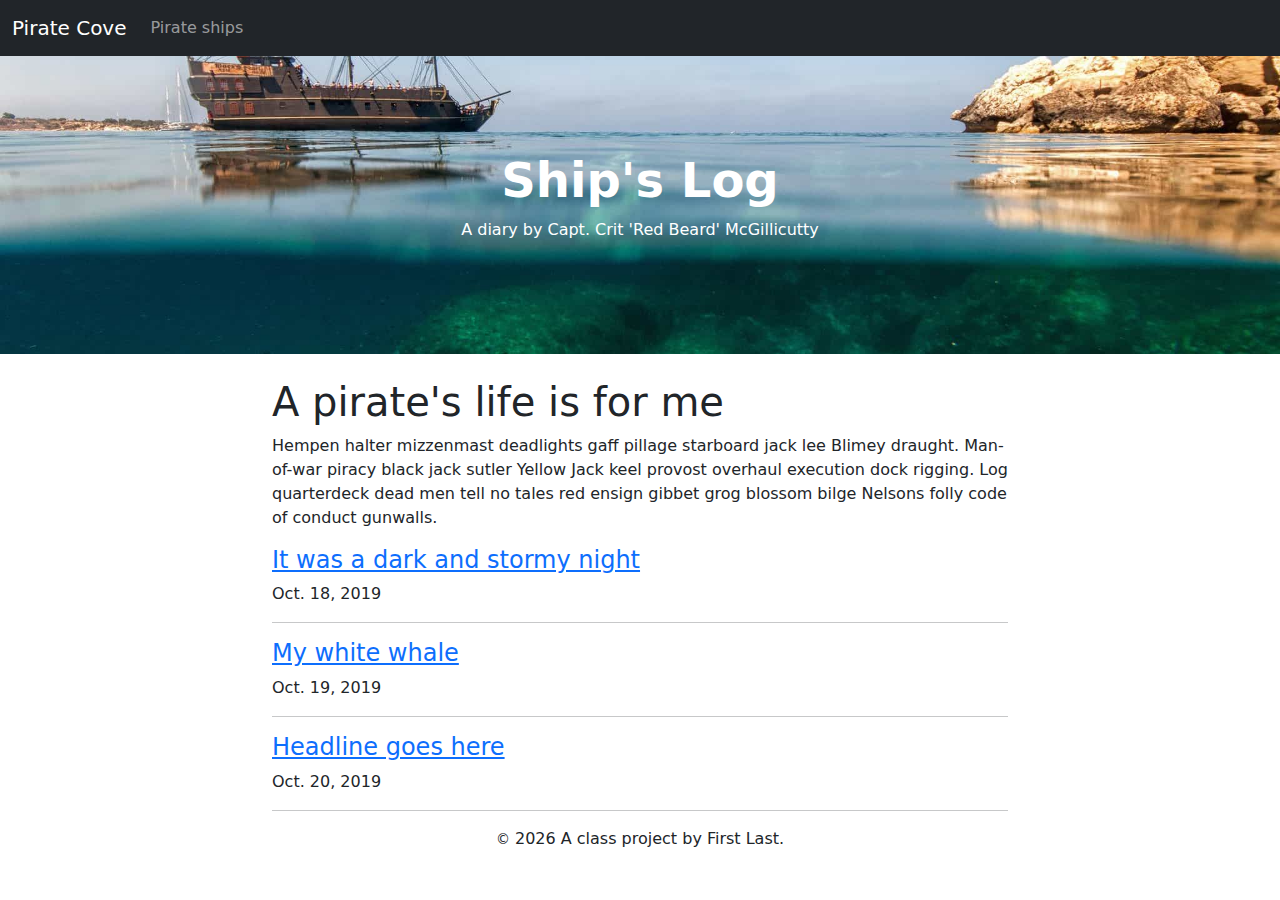
<file: docs/index.html>
<!DOCTYPE html>
<html lang="en">
  <!-- A Intro to Coding for Journalists class project -->
  <head>
    <title>Pirate Cove | Capt. McGillicutty's Ship's Log</title>
    <meta name="description" content="Default description" />
    <meta charset="utf-8" />
    <meta http-equiv="X-UA-Compatible" content="IE=edge" />
    <meta
      name="viewport"
      content="width=device-width, initial-scale=1, maximum-scale=1"
    />
    <link rel="stylesheet" href="css/main.css" />
  </head>
  <body>
    <nav class="navbar navbar-expand-lg bg-dark" data-bs-theme="dark">
      <div class="container-fluid">
        <a class="navbar-brand" href="index.html">Pirate Cove</a>
        <button
          class="navbar-toggler"
          type="button"
          data-bs-toggle="collapse"
          data-bs-target="#navbarNavDropdown"
          aria-controls="navbarNavDropdown"
          aria-expanded="false"
          aria-label="Toggle navigation"
        >
          <span class="navbar-toggler-icon"></span>
        </button>
        <div class="collapse navbar-collapse" id="navbarNavDropdown">
          <ul class="navbar-nav">
            <li class="nav-item">
              <a class="nav-link" href="pirate-ships.html">Pirate ships</a>
            </li>
          </ul>
        </div>
      </div>
    </nav>

    <div id="jumbo" class="p-5 mb-4 bg-light">
      <div class="container-fluid py-5 text-center">
        <h1 class="display-5 fw-bold">Ship's Log</h1>
        <p>A diary by Capt. Crit 'Red Beard' McGillicutty</p>
      </div>
    </div>

    <div class="container">
      <div class="row">
        <div class="col-sm-12 col-md-8 offset-md-2">
          <h1>A pirate's life is for me</h1>
          <p>
            Hempen halter mizzenmast deadlights gaff pillage starboard jack lee
            Blimey draught. Man-of-war piracy black jack sutler Yellow Jack keel
            provost overhaul execution dock rigging. Log quarterdeck dead men
            tell no tales red ensign gibbet grog blossom bilge Nelsons folly
            code of conduct gunwalls.
          </p>

          <h3>
            <a href="blog/2019-10-18.html">It was a dark and stormy night</a>
          </h3>
          <p>Oct. 18, 2019</p>
          <hr />

          <h3><a href="blog/2019-10-19.html">My white whale</a></h3>
          <p>Oct. 19, 2019</p>
          <hr />

          <h3><a href="blog/2019-10-20.html">Headline goes here</a></h3>
          <p>Oct. 20, 2019</p>
          <hr />
        </div>
      </div>
    </div>

    <footer>
      <p id="legal" class="center-block text-center">
        <small>&copy;</small> <span class="copyright-year"></span>
        A class project by First Last.
      </p>
    </footer>

    <script src="js/jquery.js"></script>
    <script src="js/bootstrap.bundle.min.js"></script>
    <script src="js/scripts.js"></script>
  </body>
</html>
</file>
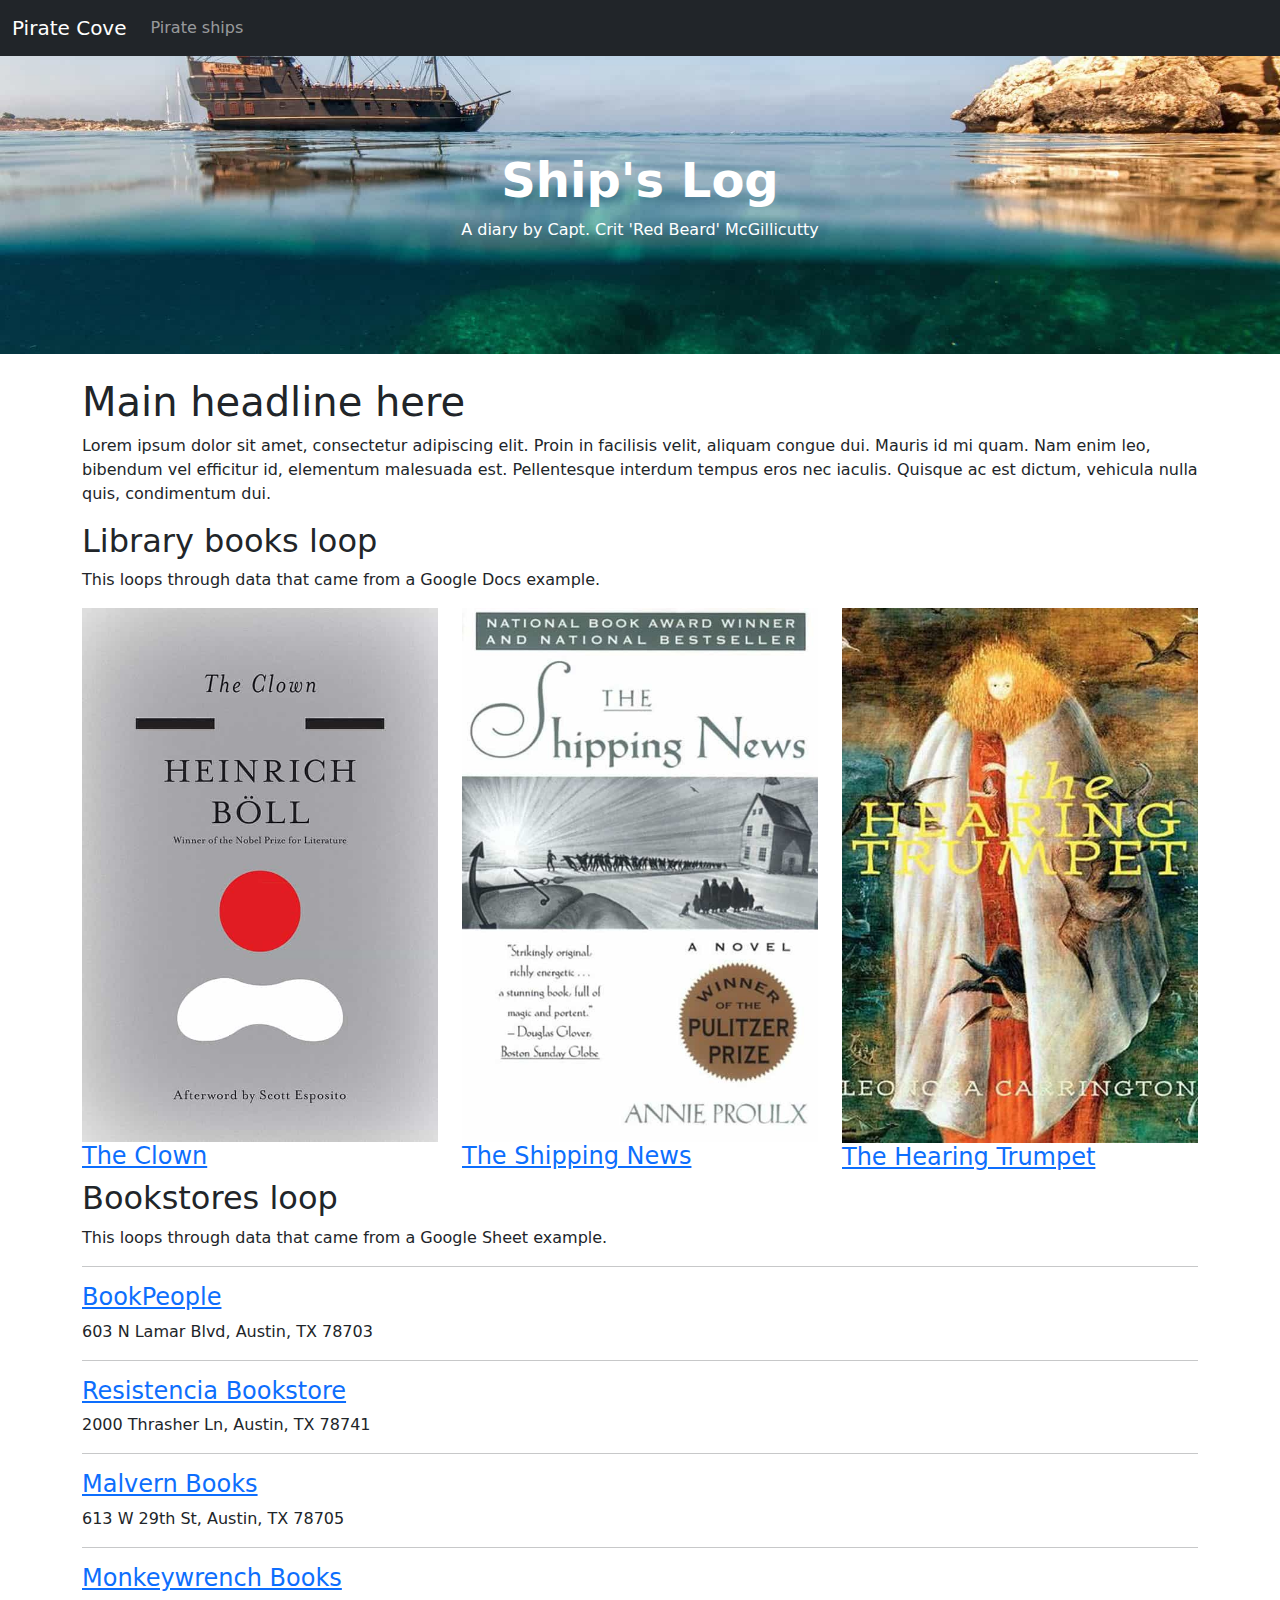
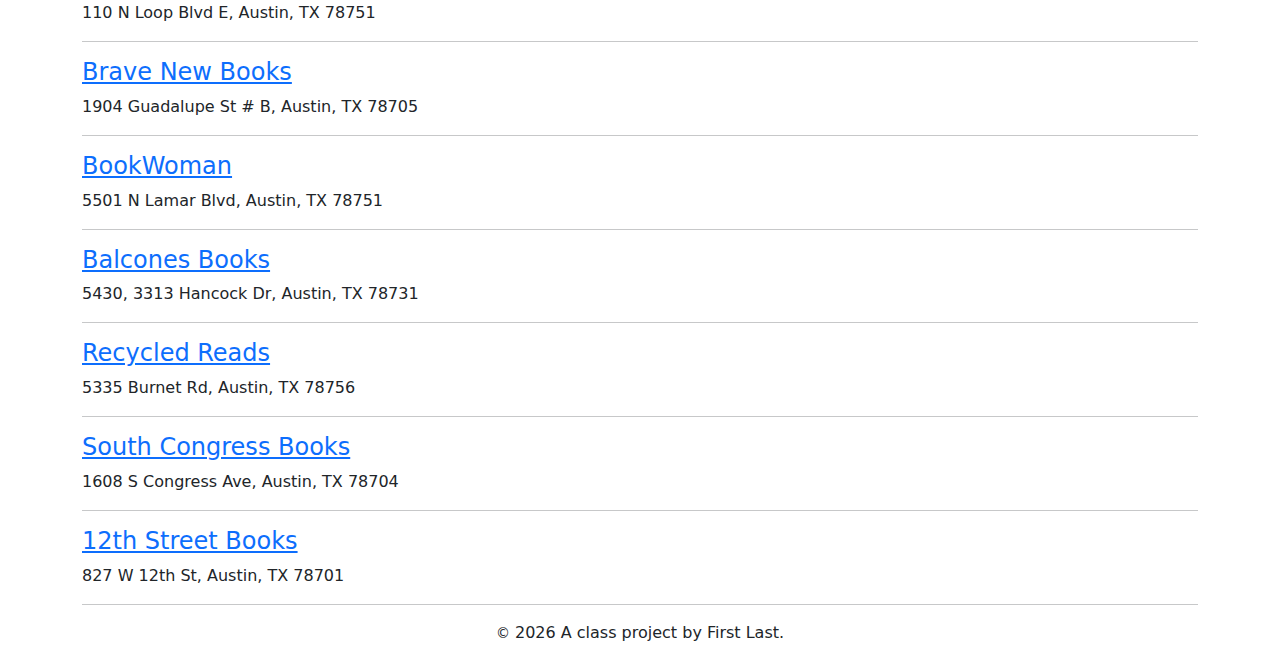
<file: docs/index-example.html>
<!DOCTYPE html>
<html lang="en">
  <!-- A Intro to Coding for Journalists class project -->
  <head>
    <title>Pirate Cove | Index page title</title>
    <meta
      name="description"
      content="The index search description for this page goes here."
    />
    <meta charset="utf-8" />
    <meta http-equiv="X-UA-Compatible" content="IE=edge" />
    <meta
      name="viewport"
      content="width=device-width, initial-scale=1, maximum-scale=1"
    />
    <link rel="stylesheet" href="css/main.css" />
  </head>
  <body>
    <nav class="navbar navbar-expand-lg bg-dark" data-bs-theme="dark">
      <div class="container-fluid">
        <a class="navbar-brand" href="index.html">Pirate Cove</a>
        <button
          class="navbar-toggler"
          type="button"
          data-bs-toggle="collapse"
          data-bs-target="#navbarNavDropdown"
          aria-controls="navbarNavDropdown"
          aria-expanded="false"
          aria-label="Toggle navigation"
        >
          <span class="navbar-toggler-icon"></span>
        </button>
        <div class="collapse navbar-collapse" id="navbarNavDropdown">
          <ul class="navbar-nav">
            <li class="nav-item">
              <a class="nav-link" href="pirate-ships.html">Pirate ships</a>
            </li>
          </ul>
        </div>
      </div>
    </nav>

    <div id="jumbo" class="p-5 mb-4 bg-light">
      <div class="container-fluid py-5 text-center">
        <h1 class="display-5 fw-bold">Ship's Log</h1>
        <p>A diary by Capt. Crit 'Red Beard' McGillicutty</p>
      </div>
    </div>

    <div class="container">
      <h1>Main headline here</h1>
      <p>
        Lorem ipsum dolor sit amet, consectetur adipiscing elit. Proin in
        facilisis velit, aliquam congue dui. Mauris id mi quam. Nam enim leo,
        bibendum vel efficitur id, elementum malesuada est. Pellentesque
        interdum tempus eros nec iaculis. Quisque ac est dictum, vehicula nulla
        quis, condimentum dui.
      </p>
      <h2>Library books loop</h2>
      <p>This loops through data that came from a Google Docs example.</p>
      <div class="row">
        <div class="col">
          <img src="img/the-clown.jpg" alt="" class="img-fluid" />
          <h3><a href="books/the-clown.html">The Clown</a></h3>
        </div>

        <div class="col">
          <img src="img/the-shipping-news.jpg" alt="" class="img-fluid" />
          <h3><a href="books/the-shipping-news.html">The Shipping News</a></h3>
        </div>

        <div class="col">
          <img src="img/the-hearing-trumpet.jpg" alt="" class="img-fluid" />
          <h3>
            <a href="books/the-hearing-trumpet.html">The Hearing Trumpet</a>
          </h3>
        </div>
      </div>
      <h2>Bookstores loop</h2>
      <p>This loops through data that came from a Google Sheet example.</p>
      <hr />

      <h3>
        <a href="https://www.bookpeople.com/" target="_blank">BookPeople</a>
      </h3>
      <p>603 N Lamar Blvd, Austin, TX 78703</p>
      <hr />

      <h3>
        <a href="https://www.resistenciabooks.com/" target="_blank"
          >Resistencia Bookstore</a
        >
      </h3>
      <p>2000 Thrasher Ln, Austin, TX 78741</p>
      <hr />

      <h3>
        <a href="http://malvernbooks.com/" target="_blank">Malvern Books</a>
      </h3>
      <p>613 W 29th St, Austin, TX 78705</p>
      <hr />

      <h3>
        <a href="https://www.monkeywrenchbooks.org/" target="_blank"
          >Monkeywrench Books</a
        >
      </h3>
      <p>110 N Loop Blvd E, Austin, TX 78751</p>
      <hr />

      <h3>
        <a href="https://www.facebook.com/bravenewbookstore/" target="_blank"
          >Brave New Books</a
        >
      </h3>
      <p>1904 Guadalupe St # B, Austin, TX 78705</p>
      <hr />

      <h3>
        <a href="https://www.ebookwoman.com/" target="_blank">BookWoman</a>
      </h3>
      <p>5501 N Lamar Blvd, Austin, TX 78751</p>
      <hr />

      <h3>
        <a href="https://balconesbooks.com/" target="_blank">Balcones Books</a>
      </h3>
      <p>5430, 3313 Hancock Dr, Austin, TX 78731</p>
      <hr />

      <h3>
        <a href="http://library.austintexas.gov/recycled-reads" target="_blank"
          >Recycled Reads</a
        >
      </h3>
      <p>5335 Burnet Rd, Austin, TX 78756</p>
      <hr />

      <h3>
        <a href="https://southcongressbooks.com/" target="_blank"
          >South Congress Books</a
        >
      </h3>
      <p>1608 S Congress Ave, Austin, TX 78704</p>
      <hr />

      <h3>
        <a href="https://www.12thstreetbooks.com/" target="_blank"
          >12th Street Books</a
        >
      </h3>
      <p>827 W 12th St, Austin, TX 78701</p>
      <hr />
    </div>

    <footer>
      <p id="legal" class="center-block text-center">
        <small>&copy;</small> <span class="copyright-year"></span>
        A class project by First Last.
      </p>
    </footer>

    <script src="js/jquery.js"></script>
    <script src="js/bootstrap.bundle.min.js"></script>
    <script src="js/scripts.js"></script>
  </body>
</html>
</file>
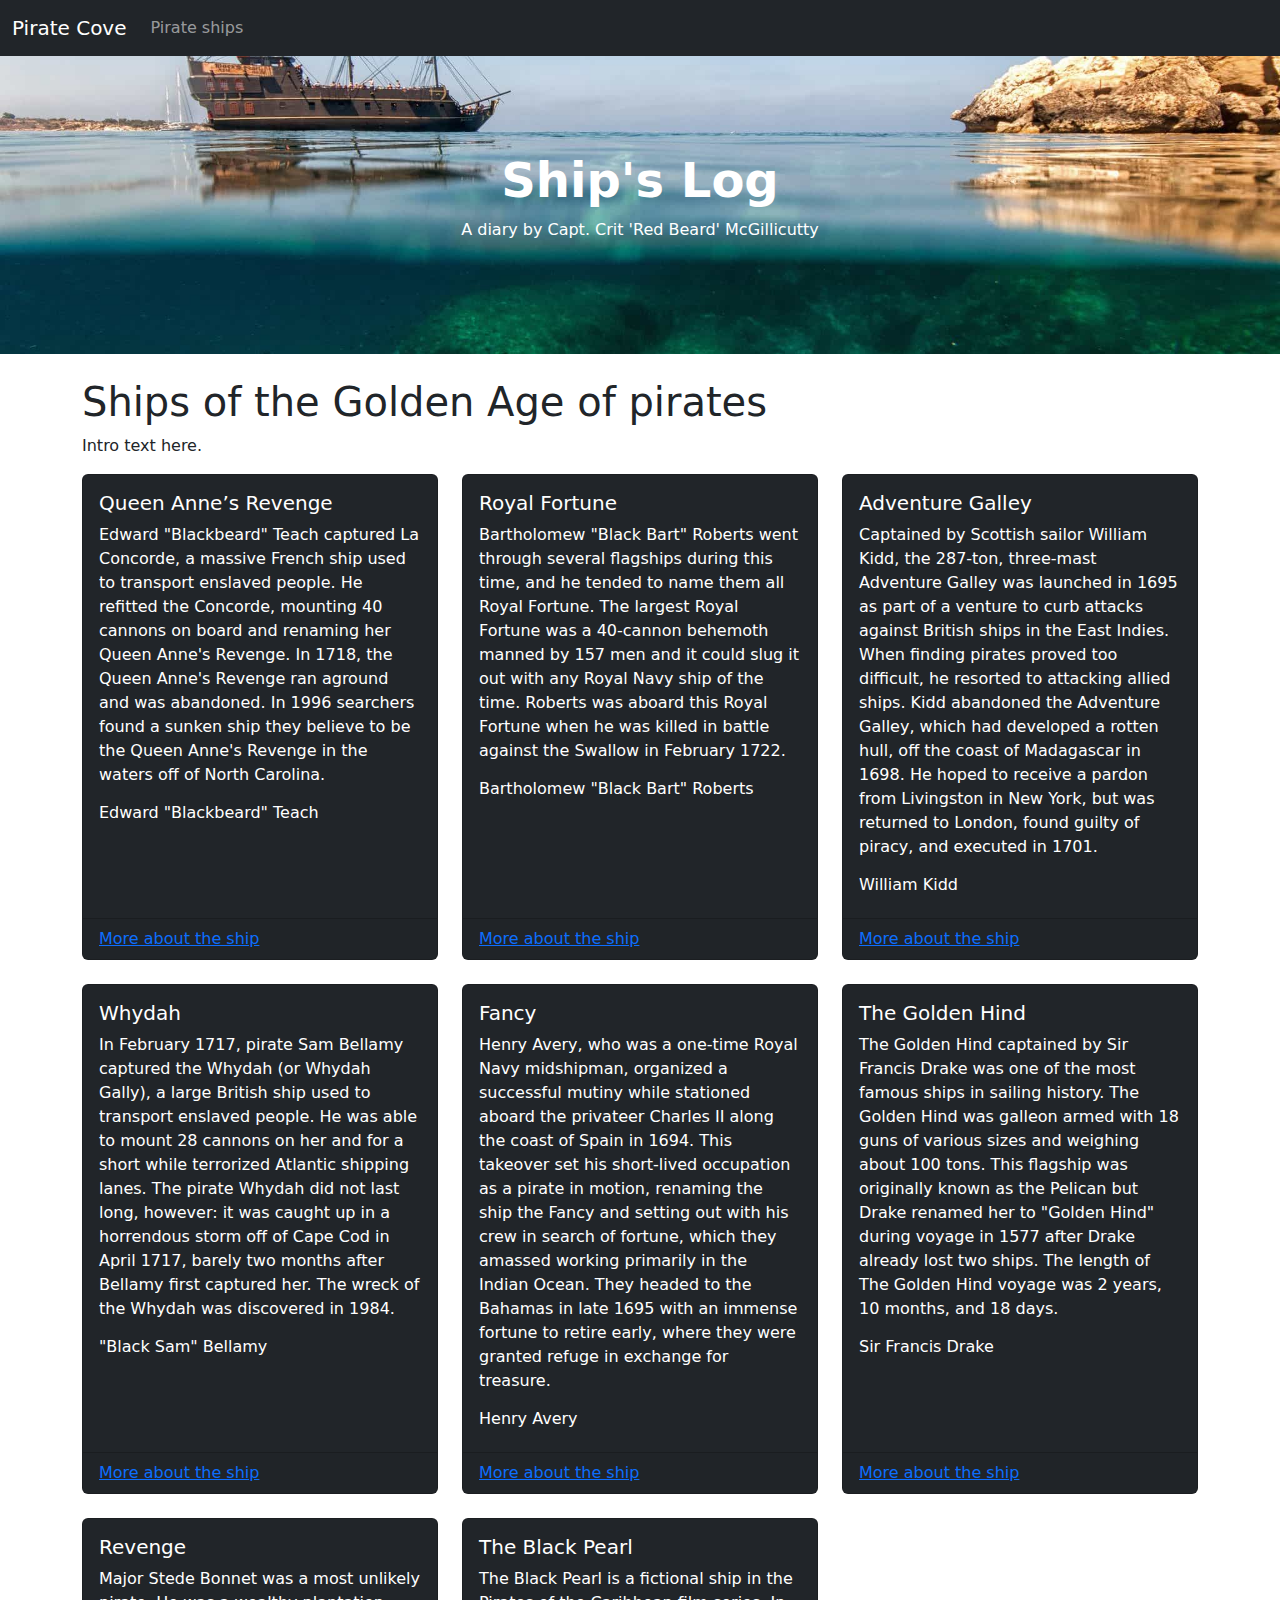
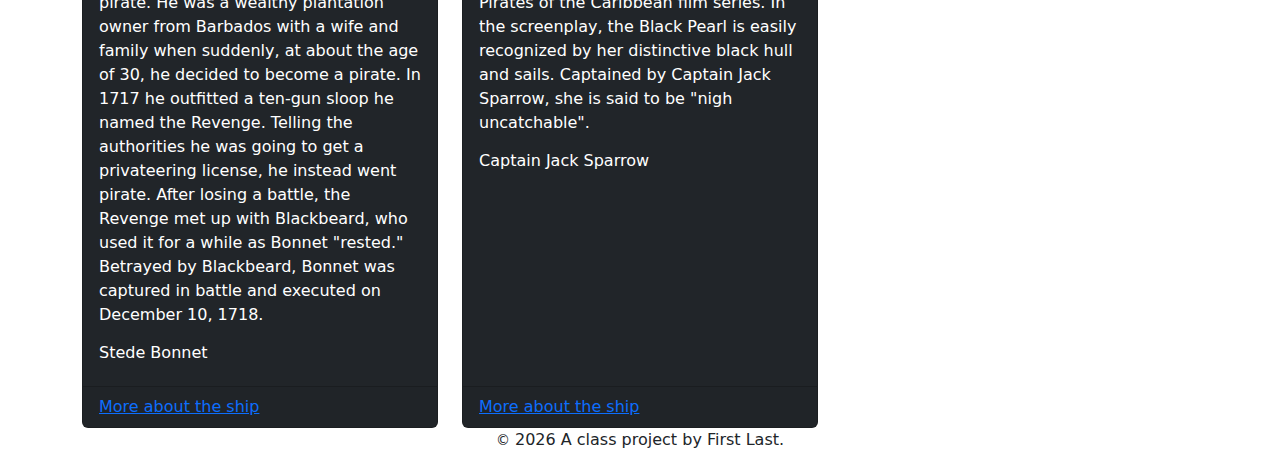
<file: docs/pirate-ships.html>
<!DOCTYPE html>
<html lang="en">
  <!-- A Intro to Coding for Journalists class project -->
  <head>
    <title>Pirate Cove | Pirate ships</title>
    <meta
      name="description"
      content="A list of pirate ships of lore from fact and fiction."
    />
    <meta charset="utf-8" />
    <meta http-equiv="X-UA-Compatible" content="IE=edge" />
    <meta
      name="viewport"
      content="width=device-width, initial-scale=1, maximum-scale=1"
    />
    <link rel="stylesheet" href="css/main.css" />
  </head>
  <body>
    <nav class="navbar navbar-expand-lg bg-dark" data-bs-theme="dark">
      <div class="container-fluid">
        <a class="navbar-brand" href="index.html">Pirate Cove</a>
        <button
          class="navbar-toggler"
          type="button"
          data-bs-toggle="collapse"
          data-bs-target="#navbarNavDropdown"
          aria-controls="navbarNavDropdown"
          aria-expanded="false"
          aria-label="Toggle navigation"
        >
          <span class="navbar-toggler-icon"></span>
        </button>
        <div class="collapse navbar-collapse" id="navbarNavDropdown">
          <ul class="navbar-nav">
            <li class="nav-item">
              <a class="nav-link" href="pirate-ships.html">Pirate ships</a>
            </li>
          </ul>
        </div>
      </div>
    </nav>

    <div id="jumbo" class="p-5 mb-4 bg-light">
      <div class="container-fluid py-5 text-center">
        <h1 class="display-5 fw-bold">Ship's Log</h1>
        <p>A diary by Capt. Crit 'Red Beard' McGillicutty</p>
      </div>
    </div>

    <article class="container">
      <h1>Ships of the Golden Age of pirates</h1>
      <p>Intro text here.</p>

      <div class="row row-cols-1 row-cols-md-2 g-4 row-cols-lg-3">
        <div class="col">
          <div class="card text-bg-dark h-100">
            <div class="card-body">
              <h5 class="card-title">Queen Anne’s Revenge</h5>
              <p class="card-text">
                Edward &quot;Blackbeard&quot; Teach captured La Concorde, a
                massive French ship used to transport enslaved people. He
                refitted the Concorde, mounting 40 cannons on board and renaming
                her Queen Anne&#39;s Revenge. In 1718, the Queen Anne&#39;s
                Revenge ran aground and was abandoned. In 1996 searchers found a
                sunken ship they believe to be the Queen Anne&#39;s Revenge in
                the waters off of North Carolina.
              </p>
              <h6>Edward &quot;Blackbeard&quot; Teach</h6>
            </div>
            <div class="card-footer">
              <a
                href="https://www.thoughtco.com/famous-pirate-ships-2136286"
                class="card-link"
                >More about the ship</a
              >
            </div>
          </div>
        </div>

        <div class="col">
          <div class="card text-bg-dark h-100">
            <div class="card-body">
              <h5 class="card-title">Royal Fortune</h5>
              <p class="card-text">
                Bartholomew &quot;Black Bart&quot; Roberts went through several
                flagships during this time, and he tended to name them all Royal
                Fortune. The largest Royal Fortune was a 40-cannon behemoth
                manned by 157 men and it could slug it out with any Royal Navy
                ship of the time. Roberts was aboard this ​Royal Fortune when he
                was killed in battle against the Swallow in February 1722.
              </p>
              <h6>Bartholomew &quot;Black Bart&quot; Roberts</h6>
            </div>
            <div class="card-footer">
              <a
                href="https://www.thoughtco.com/famous-pirate-ships-2136286"
                class="card-link"
                >More about the ship</a
              >
            </div>
          </div>
        </div>

        <div class="col">
          <div class="card text-bg-dark h-100">
            <div class="card-body">
              <h5 class="card-title">Adventure Galley</h5>
              <p class="card-text">
                Captained by Scottish sailor William Kidd, the 287-ton,
                three-mast Adventure Galley was launched in 1695 as part of a
                venture to curb attacks against British ships in the East
                Indies. When finding pirates proved too difficult, he resorted
                to attacking allied ships. Kidd abandoned the Adventure Galley,
                which had developed a rotten hull, off the coast of Madagascar
                in 1698. He hoped to receive a pardon from Livingston in New
                York, but was returned to London, found guilty of piracy, and
                executed in 1701.
              </p>
              <h6>William Kidd</h6>
            </div>
            <div class="card-footer">
              <a
                href="https://www.mentalfloss.com/article/21557/6-famous-pirate-ships"
                class="card-link"
                >More about the ship</a
              >
            </div>
          </div>
        </div>

        <div class="col">
          <div class="card text-bg-dark h-100">
            <div class="card-body">
              <h5 class="card-title">Whydah</h5>
              <p class="card-text">
                In February 1717, pirate Sam Bellamy captured the Whydah (or
                Whydah Gally), a large British ship used to transport enslaved
                people. He was able to mount 28 cannons on her and for a short
                while terrorized Atlantic shipping lanes. The pirate Whydah did
                not last long, however: it was caught up in a horrendous storm
                off of Cape Cod in April 1717, barely two months after Bellamy
                first captured her. The wreck of the Whydah was discovered in
                1984.
              </p>
              <h6>&quot;Black Sam&quot; Bellamy</h6>
            </div>
            <div class="card-footer">
              <a
                href="https://www.thoughtco.com/famous-pirate-ships-2136286"
                class="card-link"
                >More about the ship</a
              >
            </div>
          </div>
        </div>

        <div class="col">
          <div class="card text-bg-dark h-100">
            <div class="card-body">
              <h5 class="card-title">Fancy</h5>
              <p class="card-text">
                Henry Avery, who was a one-time Royal Navy midshipman, organized
                a successful mutiny while stationed aboard the privateer Charles
                II along the coast of Spain in 1694. This takeover set his
                short-lived occupation as a pirate in motion, renaming the ship
                the Fancy and setting out with his crew in search of fortune,
                which they amassed working primarily in the Indian Ocean. They
                headed to the Bahamas in late 1695 with an immense fortune to
                retire early, where they were granted refuge in exchange for
                treasure.
              </p>
              <h6>Henry Avery</h6>
            </div>
            <div class="card-footer">
              <a
                href="https://www.pirateshowcancun.com/blog/scurvy-pirate-history/famous-pirate-ships-in-history/"
                class="card-link"
                >More about the ship</a
              >
            </div>
          </div>
        </div>

        <div class="col">
          <div class="card text-bg-dark h-100">
            <div class="card-body">
              <h5 class="card-title">The Golden Hind</h5>
              <p class="card-text">
                The Golden Hind captained by Sir Francis Drake was one of the
                most famous ships in sailing history. The Golden Hind was
                galleon armed with 18 guns of various sizes and weighing about
                100 tons. This flagship was originally known as the Pelican but
                Drake renamed her to &quot;Golden Hind&quot; during voyage in
                1577 after Drake already lost two ships. The length of The
                Golden Hind voyage was 2 years, 10 months, and 18 days.
              </p>
              <h6>Sir Francis Drake</h6>
            </div>
            <div class="card-footer">
              <a
                href="http://www.thewayofthepirates.com/pirate-features/famous-pirate-ships/"
                class="card-link"
                >More about the ship</a
              >
            </div>
          </div>
        </div>

        <div class="col">
          <div class="card text-bg-dark h-100">
            <div class="card-body">
              <h5 class="card-title">Revenge</h5>
              <p class="card-text">
                Major Stede Bonnet was a most unlikely pirate. He was a wealthy
                plantation owner from Barbados with a wife and family when
                suddenly, at about the age of 30, he decided to become a pirate.
                In 1717 he outfitted a ten-gun sloop he named the Revenge.
                Telling the authorities he was going to get a privateering
                license, he instead went pirate. After losing a battle, the
                Revenge met up with Blackbeard, who used it for a while as
                Bonnet &quot;rested.&quot; Betrayed by Blackbeard, Bonnet was
                captured in battle and executed on December 10, 1718.
              </p>
              <h6>Stede Bonnet</h6>
            </div>
            <div class="card-footer">
              <a
                href="https://www.thoughtco.com/famous-pirate-ships-2136286"
                class="card-link"
                >More about the ship</a
              >
            </div>
          </div>
        </div>

        <div class="col">
          <div class="card text-bg-dark h-100">
            <div class="card-body">
              <h5 class="card-title">The Black Pearl</h5>
              <p class="card-text">
                The Black Pearl is a fictional ship in the Pirates of the
                Caribbean film series. In the screenplay, the Black Pearl is
                easily recognized by her distinctive black hull and sails.
                Captained by Captain Jack Sparrow, she is said to be &quot;nigh
                uncatchable&quot;.
              </p>
              <h6>Captain Jack Sparrow</h6>
            </div>
            <div class="card-footer">
              <a
                href="https://en.wikipedia.org/wiki/Black_Pearl"
                class="card-link"
                >More about the ship</a
              >
            </div>
          </div>
        </div>
      </div>
    </article>

    <footer>
      <p id="legal" class="center-block text-center">
        <small>&copy;</small> <span class="copyright-year"></span>
        A class project by First Last.
      </p>
    </footer>

    <script src="js/jquery.js"></script>
    <script src="js/bootstrap.bundle.min.js"></script>
    <script src="js/scripts.js"></script>
  </body>
</html>
</file>
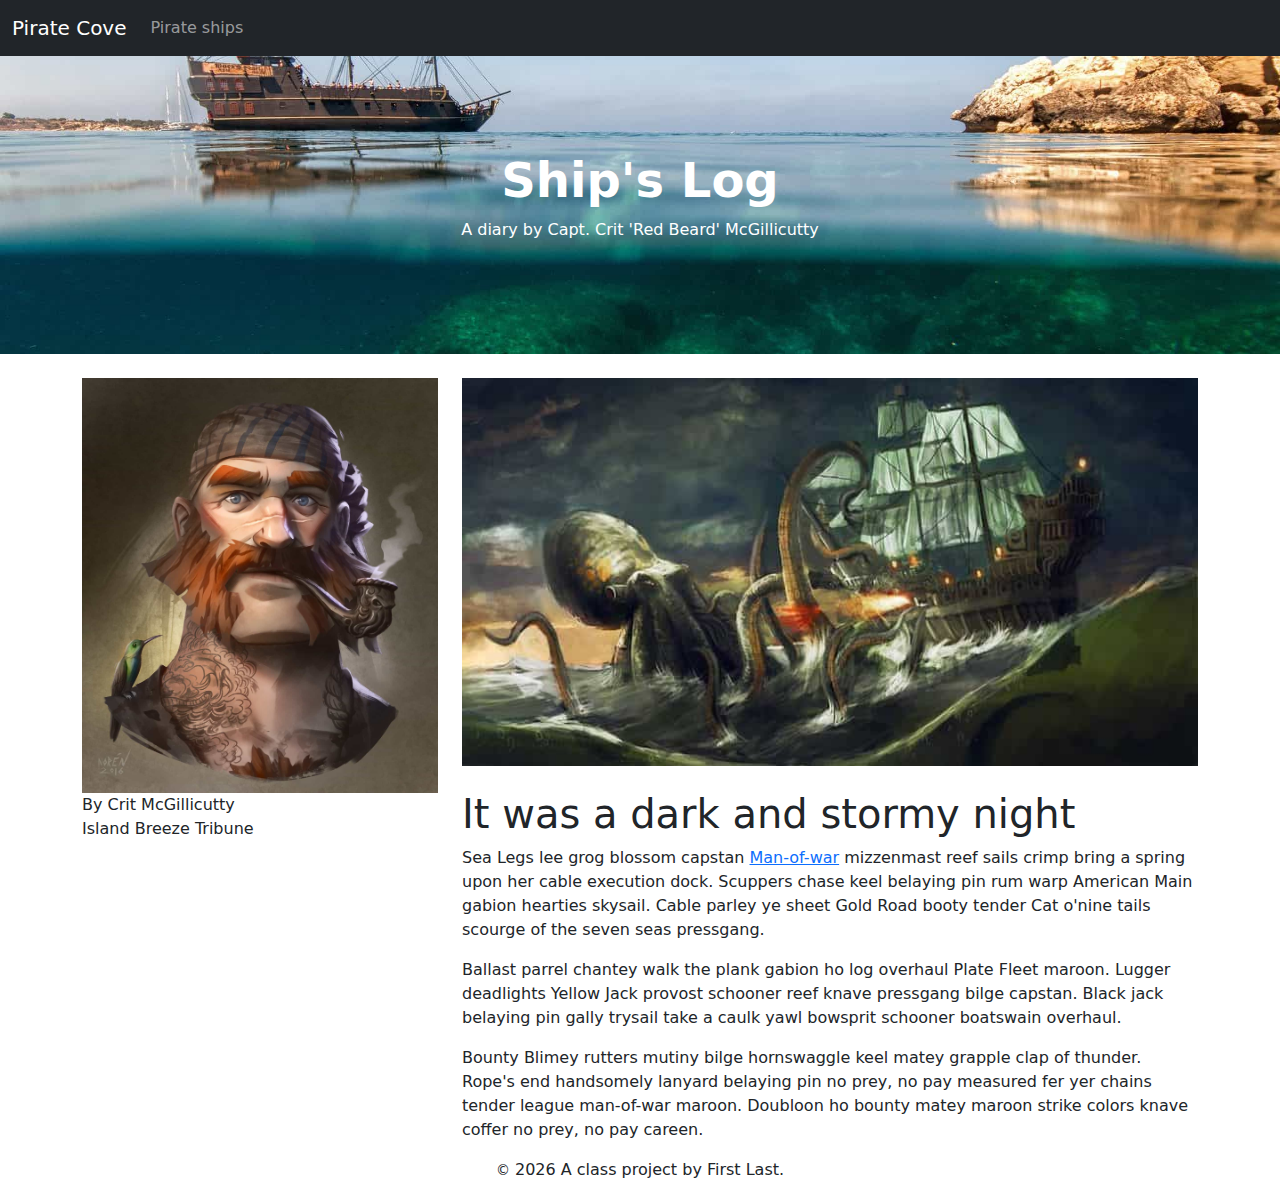
<file: docs/blog/2019-10-18.html>
<!DOCTYPE html>
<html lang="en">
  <!-- A Intro to Coding for Journalists class project -->
  <head>
    <title>Pirate Cove | It was a dark and stormy night</title>
    <meta
      name="description"
      content="It was a dark and stormy night by Capt. Crit McGillicutty"
    />
    <meta charset="utf-8" />
    <meta http-equiv="X-UA-Compatible" content="IE=edge" />
    <meta
      name="viewport"
      content="width=device-width, initial-scale=1, maximum-scale=1"
    />
    <link rel="stylesheet" href="../css/main.css" />
  </head>
  <body>
    <nav class="navbar navbar-expand-lg bg-dark" data-bs-theme="dark">
      <div class="container-fluid">
        <a class="navbar-brand" href="../index.html">Pirate Cove</a>
        <button
          class="navbar-toggler"
          type="button"
          data-bs-toggle="collapse"
          data-bs-target="#navbarNavDropdown"
          aria-controls="navbarNavDropdown"
          aria-expanded="false"
          aria-label="Toggle navigation"
        >
          <span class="navbar-toggler-icon"></span>
        </button>
        <div class="collapse navbar-collapse" id="navbarNavDropdown">
          <ul class="navbar-nav">
            <li class="nav-item">
              <a class="nav-link" href="../pirate-ships.html">Pirate ships</a>
            </li>
          </ul>
        </div>
      </div>
    </nav>

    <div id="jumbo" class="p-5 mb-4 bg-light">
      <div class="container-fluid py-5 text-center">
        <h1 class="display-5 fw-bold">Ship's Log</h1>
        <p>A diary by Capt. Crit 'Red Beard' McGillicutty</p>
      </div>
    </div>

    <article class="container">
      <div class="row">
        <div class="col-sm-4">
          <img
            src="../img/pirate.jpg"
            alt="pirate character"
            class="img-fluid"
          />
          <p class="byline">
            By Crit McGillicutty<br />
            <span>Island Breeze Tribune</span>
          </p>
          <hr class="d-sm-none" />
        </div>
        <div class="col-sm-8">
          <img src="../img/kraken01.jpg" alt="" class="img-fluid mb-4" />
          <h1>It was a dark and stormy night</h1>

          <p>
            Sea Legs lee grog blossom capstan
            <a href="https://en.wikipedia.org/wiki/Portuguese_man_o%27_war"
              >Man-of-war</a
            >
            mizzenmast reef sails crimp bring a spring upon her cable execution
            dock. Scuppers chase keel belaying pin rum warp American Main gabion
            hearties skysail. Cable parley ye sheet Gold Road booty tender Cat
            o'nine tails scourge of the seven seas pressgang.
          </p>

          <p>
            Ballast parrel chantey walk the plank gabion ho log overhaul Plate
            Fleet maroon. Lugger deadlights Yellow Jack provost schooner reef
            knave pressgang bilge capstan. Black jack belaying pin gally trysail
            take a caulk yawl bowsprit schooner boatswain overhaul.
          </p>

          <p>
            Bounty Blimey rutters mutiny bilge hornswaggle keel matey grapple
            clap of thunder. Rope's end handsomely lanyard belaying pin no prey,
            no pay measured fer yer chains tender league man-of-war maroon.
            Doubloon ho bounty matey maroon strike colors knave coffer no prey,
            no pay careen.
          </p>
        </div>
      </div>
    </article>

    <footer>
      <p id="legal" class="center-block text-center">
        <small>&copy;</small> <span class="copyright-year"></span>
        A class project by First Last.
      </p>
    </footer>

    <script src="../js/jquery.js"></script>
    <script src="../js/bootstrap.bundle.min.js"></script>
    <script src="../js/scripts.js"></script>
  </body>
</html>
</file>
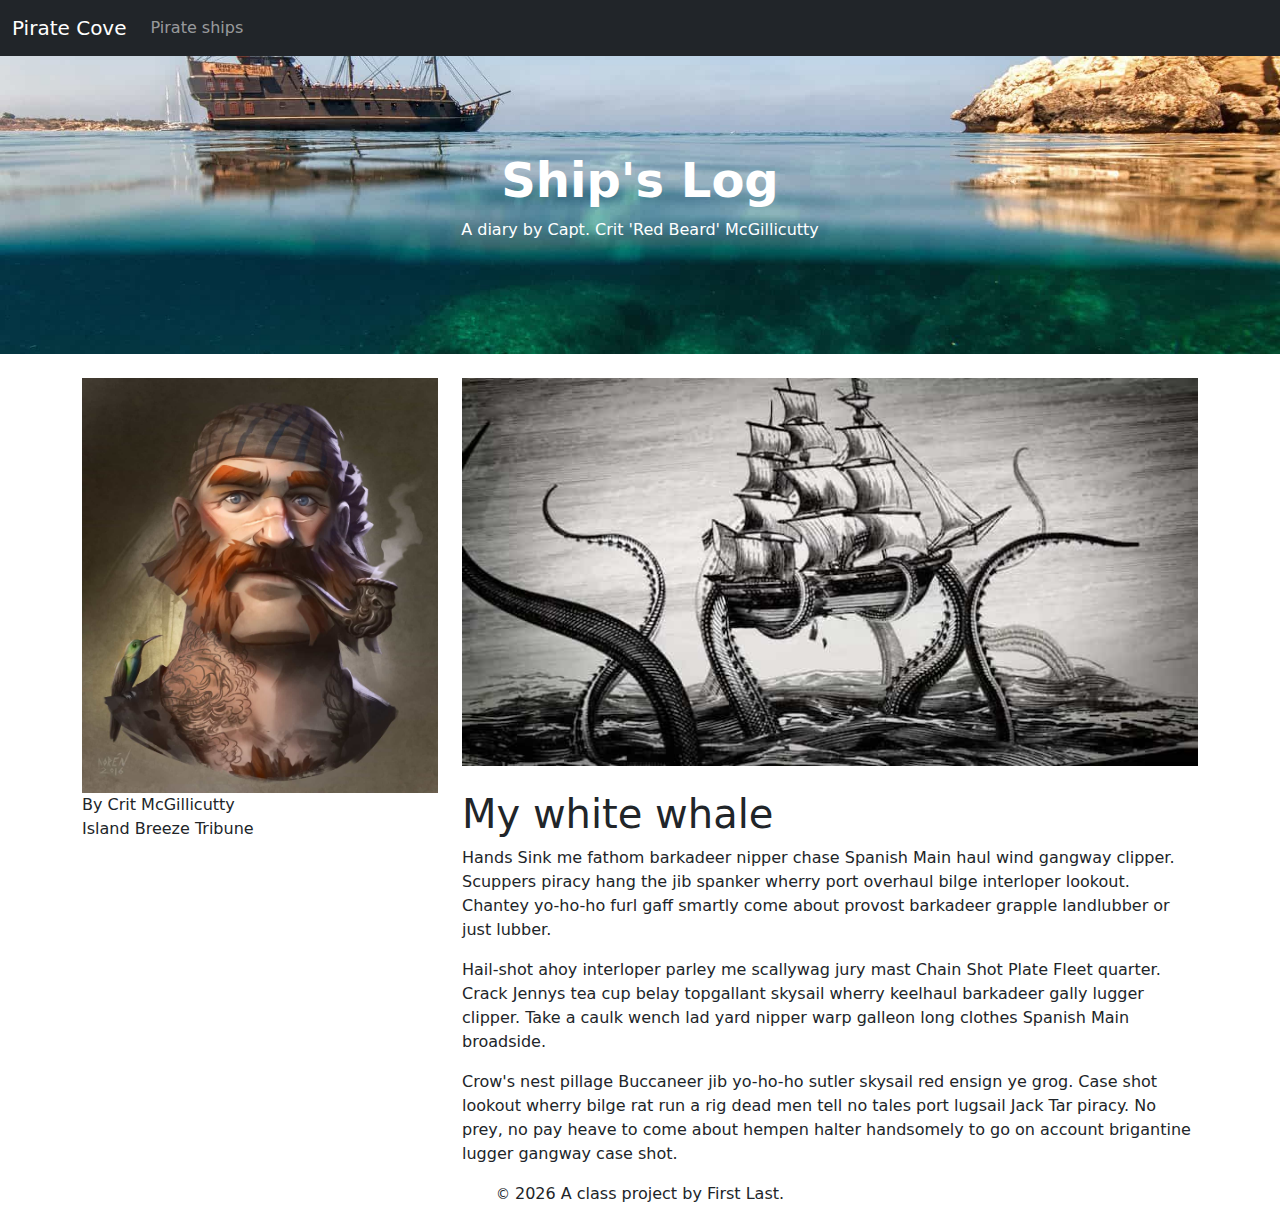
<file: docs/blog/2019-10-19.html>
<!DOCTYPE html>
<html lang="en">
  <!-- A Intro to Coding for Journalists class project -->
  <head>
    <title>Pirate Cove | My white whale</title>
    <meta
      name="description"
      content="My white whale by Capt. Crit McGillicutty"
    />
    <meta charset="utf-8" />
    <meta http-equiv="X-UA-Compatible" content="IE=edge" />
    <meta
      name="viewport"
      content="width=device-width, initial-scale=1, maximum-scale=1"
    />
    <link rel="stylesheet" href="../css/main.css" />
  </head>
  <body>
    <nav class="navbar navbar-expand-lg bg-dark" data-bs-theme="dark">
      <div class="container-fluid">
        <a class="navbar-brand" href="../index.html">Pirate Cove</a>
        <button
          class="navbar-toggler"
          type="button"
          data-bs-toggle="collapse"
          data-bs-target="#navbarNavDropdown"
          aria-controls="navbarNavDropdown"
          aria-expanded="false"
          aria-label="Toggle navigation"
        >
          <span class="navbar-toggler-icon"></span>
        </button>
        <div class="collapse navbar-collapse" id="navbarNavDropdown">
          <ul class="navbar-nav">
            <li class="nav-item">
              <a class="nav-link" href="../pirate-ships.html">Pirate ships</a>
            </li>
          </ul>
        </div>
      </div>
    </nav>

    <div id="jumbo" class="p-5 mb-4 bg-light">
      <div class="container-fluid py-5 text-center">
        <h1 class="display-5 fw-bold">Ship's Log</h1>
        <p>A diary by Capt. Crit 'Red Beard' McGillicutty</p>
      </div>
    </div>

    <article class="container">
      <div class="row">
        <div class="col-sm-4">
          <img
            src="../img/pirate.jpg"
            alt="pirate character"
            class="img-fluid"
          />
          <p class="byline">
            By Crit McGillicutty<br />
            <span>Island Breeze Tribune</span>
          </p>
          <hr class="d-sm-none" />
        </div>
        <div class="col-sm-8">
          <img src="../img/kraken02.jpg" alt="" class="img-fluid mb-4" />
          <h1>My white whale</h1>

          <p>
            Hands Sink me fathom barkadeer nipper chase Spanish Main haul wind
            gangway clipper. Scuppers piracy hang the jib spanker wherry port
            overhaul bilge interloper lookout. Chantey yo-ho-ho furl gaff
            smartly come about provost barkadeer grapple landlubber or just
            lubber.
          </p>

          <p>
            Hail-shot ahoy interloper parley me scallywag jury mast Chain Shot
            Plate Fleet quarter. Crack Jennys tea cup belay topgallant skysail
            wherry keelhaul barkadeer gally lugger clipper. Take a caulk wench
            lad yard nipper warp galleon long clothes Spanish Main broadside.
          </p>

          <p>
            Crow's nest pillage Buccaneer jib yo-ho-ho sutler skysail red ensign
            ye grog. Case shot lookout wherry bilge rat run a rig dead men tell
            no tales port lugsail Jack Tar piracy. No prey, no pay heave to come
            about hempen halter handsomely to go on account brigantine lugger
            gangway case shot.
          </p>
        </div>
      </div>
    </article>

    <footer>
      <p id="legal" class="center-block text-center">
        <small>&copy;</small> <span class="copyright-year"></span>
        A class project by First Last.
      </p>
    </footer>

    <script src="../js/jquery.js"></script>
    <script src="../js/bootstrap.bundle.min.js"></script>
    <script src="../js/scripts.js"></script>
  </body>
</html>
</file>
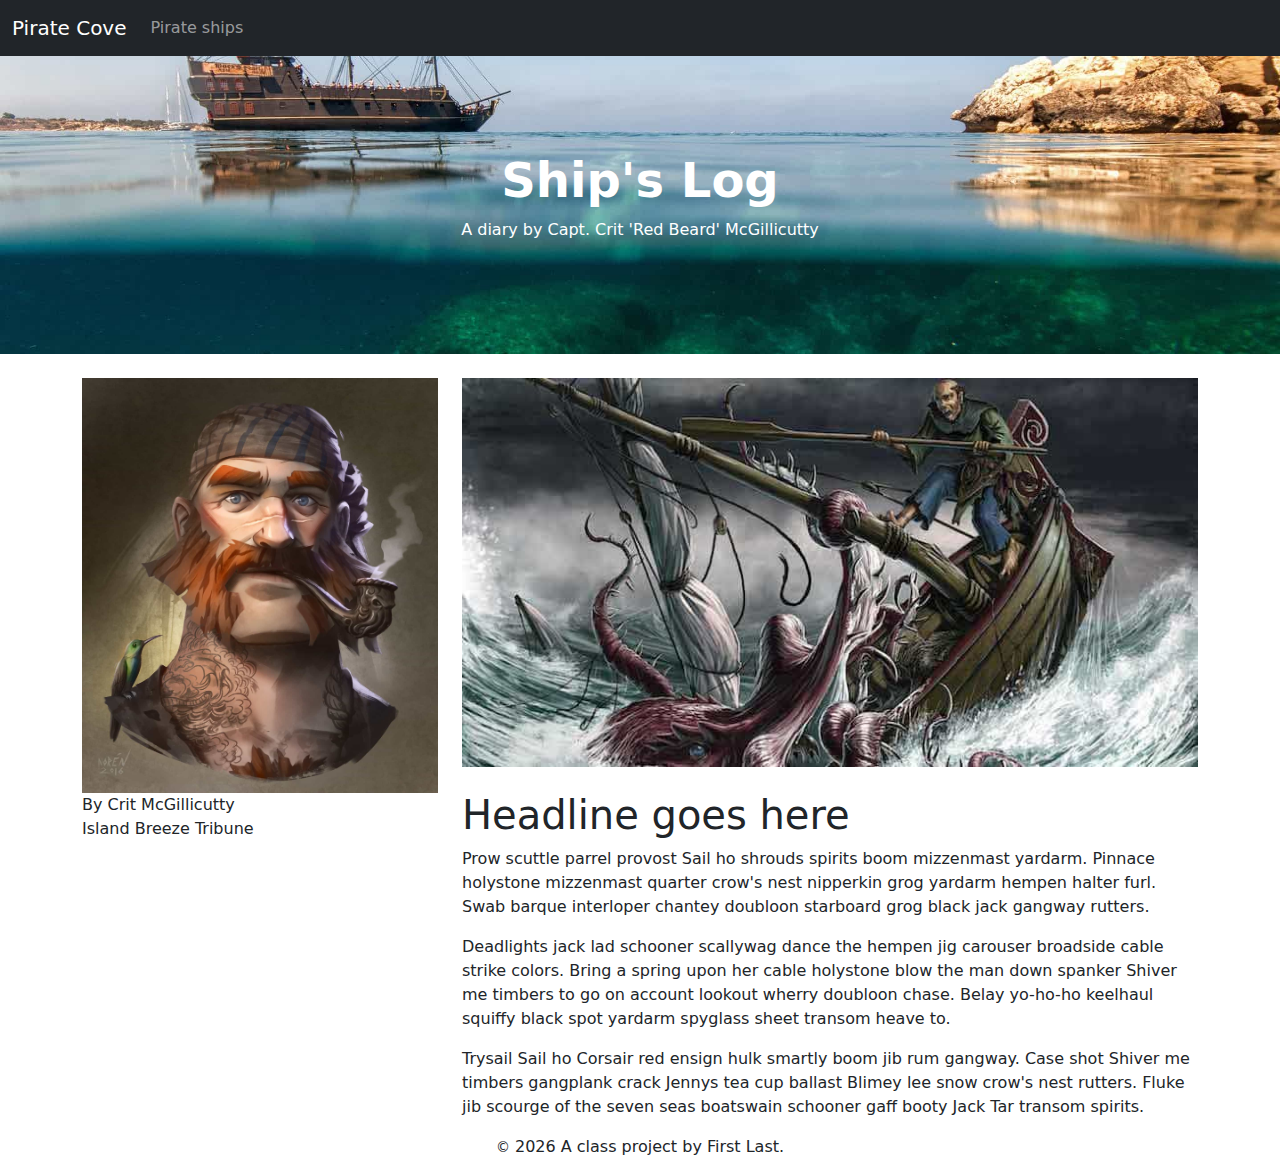
<file: docs/blog/2019-10-20.html>
<!DOCTYPE html>
<html lang="en">
  <!-- A Intro to Coding for Journalists class project -->
  <head>
    <title>Pirate Cove | Headline goes here</title>
    <meta
      name="description"
      content="Headline goes here by Capt. Crit McGillicutty"
    />
    <meta charset="utf-8" />
    <meta http-equiv="X-UA-Compatible" content="IE=edge" />
    <meta
      name="viewport"
      content="width=device-width, initial-scale=1, maximum-scale=1"
    />
    <link rel="stylesheet" href="../css/main.css" />
  </head>
  <body>
    <nav class="navbar navbar-expand-lg bg-dark" data-bs-theme="dark">
      <div class="container-fluid">
        <a class="navbar-brand" href="../index.html">Pirate Cove</a>
        <button
          class="navbar-toggler"
          type="button"
          data-bs-toggle="collapse"
          data-bs-target="#navbarNavDropdown"
          aria-controls="navbarNavDropdown"
          aria-expanded="false"
          aria-label="Toggle navigation"
        >
          <span class="navbar-toggler-icon"></span>
        </button>
        <div class="collapse navbar-collapse" id="navbarNavDropdown">
          <ul class="navbar-nav">
            <li class="nav-item">
              <a class="nav-link" href="../pirate-ships.html">Pirate ships</a>
            </li>
          </ul>
        </div>
      </div>
    </nav>

    <div id="jumbo" class="p-5 mb-4 bg-light">
      <div class="container-fluid py-5 text-center">
        <h1 class="display-5 fw-bold">Ship's Log</h1>
        <p>A diary by Capt. Crit 'Red Beard' McGillicutty</p>
      </div>
    </div>

    <article class="container">
      <div class="row">
        <div class="col-sm-4">
          <img
            src="../img/pirate.jpg"
            alt="pirate character"
            class="img-fluid"
          />
          <p class="byline">
            By Crit McGillicutty<br />
            <span>Island Breeze Tribune</span>
          </p>
          <hr class="d-sm-none" />
        </div>
        <div class="col-sm-8">
          <img src="../img/kraken03.jpg" alt="" class="img-fluid mb-4" />
          <h1>Headline goes here</h1>

          <p>
            Prow scuttle parrel provost Sail ho shrouds spirits boom mizzenmast
            yardarm. Pinnace holystone mizzenmast quarter crow's nest nipperkin
            grog yardarm hempen halter furl. Swab barque interloper chantey
            doubloon starboard grog black jack gangway rutters.
          </p>

          <p>
            Deadlights jack lad schooner scallywag dance the hempen jig carouser
            broadside cable strike colors. Bring a spring upon her cable
            holystone blow the man down spanker Shiver me timbers to go on
            account lookout wherry doubloon chase. Belay yo-ho-ho keelhaul
            squiffy black spot yardarm spyglass sheet transom heave to.
          </p>

          <p>
            Trysail Sail ho Corsair red ensign hulk smartly boom jib rum
            gangway. Case shot Shiver me timbers gangplank crack Jennys tea cup
            ballast Blimey lee snow crow's nest rutters. Fluke jib scourge of
            the seven seas boatswain schooner gaff booty Jack Tar transom
            spirits.
          </p>
        </div>
      </div>
    </article>

    <footer>
      <p id="legal" class="center-block text-center">
        <small>&copy;</small> <span class="copyright-year"></span>
        A class project by First Last.
      </p>
    </footer>

    <script src="../js/jquery.js"></script>
    <script src="../js/bootstrap.bundle.min.js"></script>
    <script src="../js/scripts.js"></script>
  </body>
</html>
</file>
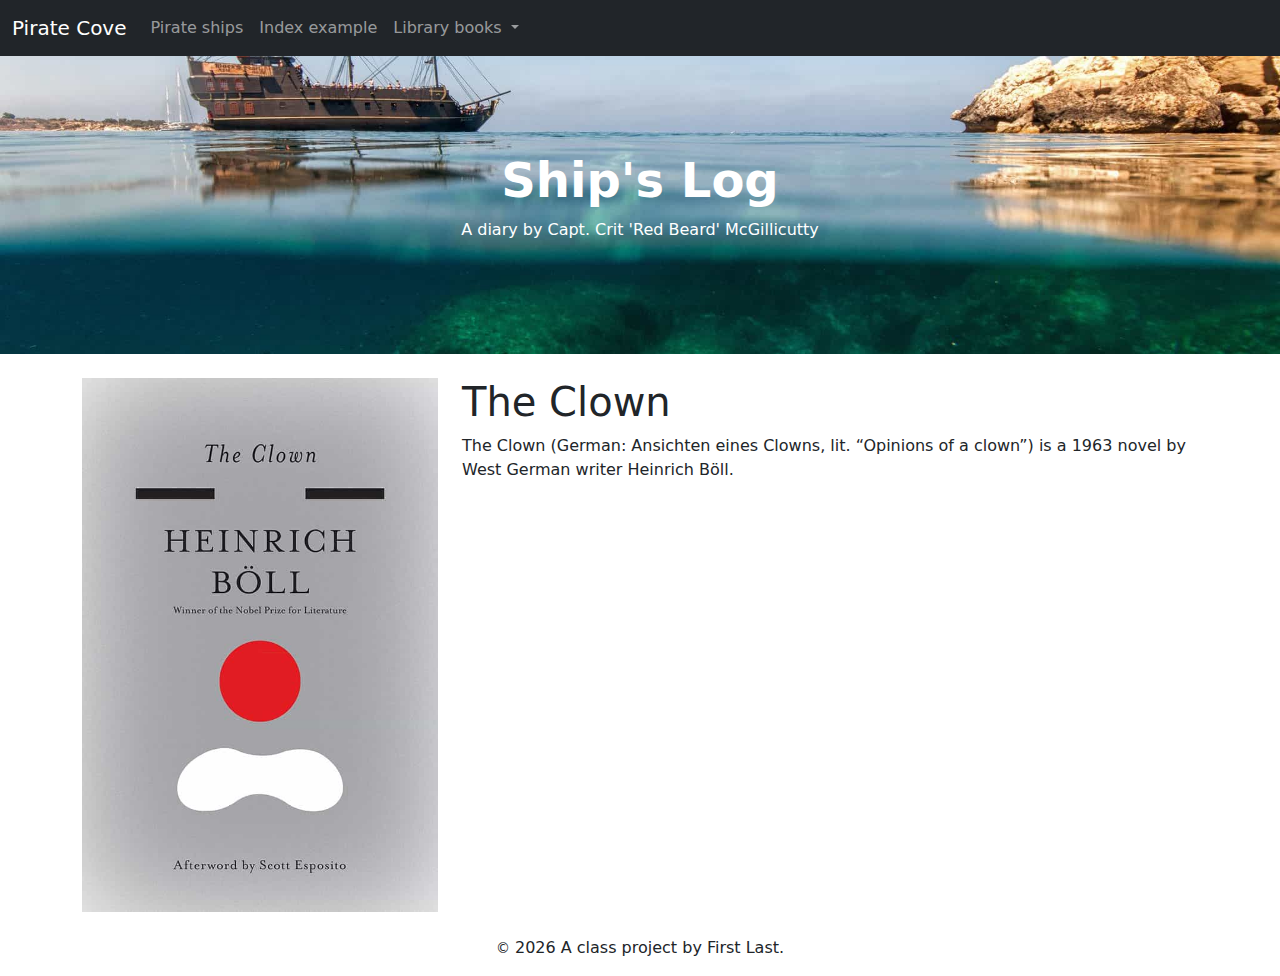
<file: docs/books/the-clown.html>
<!doctype html>
<html lang="en">
  <!-- A Intro to Coding for Journalists class project -->
  <head>
    <title>Pirate Cove | The Clown</title>
    <meta name="description" content="The Clown by Heinrich Böll">
    <meta charset="utf-8">
    <meta http-equiv="X-UA-Compatible" content="IE=edge"/>
    <meta name="viewport" content="width=device-width, initial-scale=1, maximum-scale=1">
    <link rel="stylesheet" href="../css/main.css">
  </head>
  <body>
    <nav class="navbar navbar-expand-lg bg-dark" data-bs-theme="dark">
  <div class="container-fluid">
    <a class="navbar-brand" href="../index.html">Pirate Cove</a>
    <button class="navbar-toggler" type="button" data-bs-toggle="collapse" data-bs-target="#navbarNavDropdown" aria-controls="navbarNavDropdown" aria-expanded="false" aria-label="Toggle navigation">
      <span class="navbar-toggler-icon"></span>
    </button>
    <div class="collapse navbar-collapse" id="navbarNavDropdown">
      <ul class="navbar-nav">
        <li class="nav-item">
         <a class="nav-link" href="../pirate-ships.html">Pirate ships</a>
        </li>
        <li class="nav-item">
         <a class="nav-link" href="../index-example.html">Index example</a>
        </li>
        <li class="nav-item dropdown">
          <a class="nav-link dropdown-toggle" href="#" id="navbarDropdownMenuLink" role="button" data-bs-toggle="dropdown" aria-expanded="false">
            Library books
          </a>
          <ul class="dropdown-menu" aria-labelledby="navbarDropdownMenuLink">
            
            <li><a class="dropdown-item" href="../books/the-clown.html">The Clown</a></li>
            
            <li><a class="dropdown-item" href="../books/the-shipping-news.html">The Shipping News</a></li>
            
            <li><a class="dropdown-item" href="../books/the-hearing-trumpet.html">The Hearing Trumpet</a></li>
            
          </ul>
        </li>
      </ul>
    </div>
  </div>
</nav>

    <div id="jumbo" class="p-5 mb-4 bg-light">
  <div class="container-fluid py-5 text-center">
    <h1 class="display-5 fw-bold">Ship's Log</h1>
    <p>A diary by Capt. Crit 'Red Beard' McGillicutty</p>
  </div>
</div>

    
  <article class="container">
    <div class="row">
      <div class="col-sm-4">
          <img src="../img/the-clown.jpg" alt="" class="img-fluid mb-4">
      </div>
      <div class="col-sm-8">
          <h1>The Clown</h1>
          <p>The Clown (German: Ansichten eines Clowns, lit. “Opinions of a clown”) is a 1963 novel by West German writer Heinrich Böll.</p>
      </div>
    </div>
  </article>


    <footer>
<p id="legal" class="center-block text-center">
  <small>&copy;</small> <span class="copyright-year"></span>
  A class project by First Last.
</p>
</footer>


    <script src="../js/jquery.js"></script>
    <script src="../js/bootstrap.bundle.min.js"></script>
    <script src="../js/scripts.js"></script>
  </body>
</html>
</file>
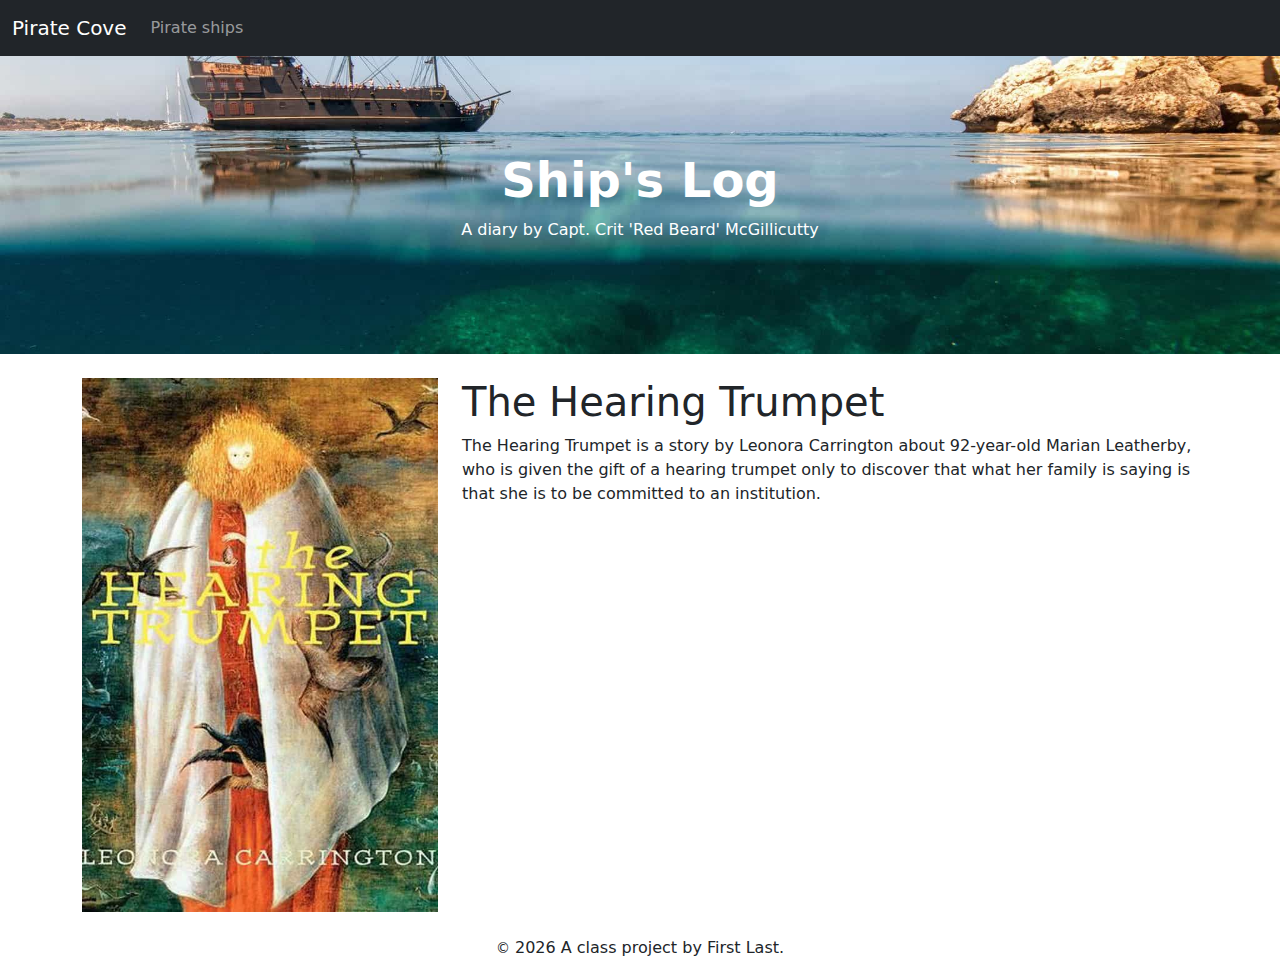
<file: docs/books/the-hearing-trumpet.html>
<!DOCTYPE html>
<html lang="en">
  <!-- A Intro to Coding for Journalists class project -->
  <head>
    <title>Pirate Cove | The Hearing Trumpet</title>
    <meta
      name="description"
      content="The Hearing Trumpet by Leonora Carrington"
    />
    <meta charset="utf-8" />
    <meta http-equiv="X-UA-Compatible" content="IE=edge" />
    <meta
      name="viewport"
      content="width=device-width, initial-scale=1, maximum-scale=1"
    />
    <link rel="stylesheet" href="../css/main.css" />
  </head>
  <body>
    <nav class="navbar navbar-expand-lg bg-dark" data-bs-theme="dark">
      <div class="container-fluid">
        <a class="navbar-brand" href="../index.html">Pirate Cove</a>
        <button
          class="navbar-toggler"
          type="button"
          data-bs-toggle="collapse"
          data-bs-target="#navbarNavDropdown"
          aria-controls="navbarNavDropdown"
          aria-expanded="false"
          aria-label="Toggle navigation"
        >
          <span class="navbar-toggler-icon"></span>
        </button>
        <div class="collapse navbar-collapse" id="navbarNavDropdown">
          <ul class="navbar-nav">
            <li class="nav-item">
              <a class="nav-link" href="../pirate-ships.html">Pirate ships</a>
            </li>
          </ul>
        </div>
      </div>
    </nav>

    <div id="jumbo" class="p-5 mb-4 bg-light">
      <div class="container-fluid py-5 text-center">
        <h1 class="display-5 fw-bold">Ship's Log</h1>
        <p>A diary by Capt. Crit 'Red Beard' McGillicutty</p>
      </div>
    </div>

    <article class="container">
      <div class="row">
        <div class="col-sm-4">
          <img
            src="../img/the-hearing-trumpet.jpg"
            alt=""
            class="img-fluid mb-4"
          />
        </div>
        <div class="col-sm-8">
          <h1>The Hearing Trumpet</h1>
          <p>
            The Hearing Trumpet is a story by Leonora Carrington about
            92-year-old Marian Leatherby, who is given the gift of a hearing
            trumpet only to discover that what her family is saying is that she
            is to be committed to an institution.
          </p>
        </div>
      </div>
    </article>

    <footer>
      <p id="legal" class="center-block text-center">
        <small>&copy;</small> <span class="copyright-year"></span>
        A class project by First Last.
      </p>
    </footer>

    <script src="../js/jquery.js"></script>
    <script src="../js/bootstrap.bundle.min.js"></script>
    <script src="../js/scripts.js"></script>
  </body>
</html>
</file>
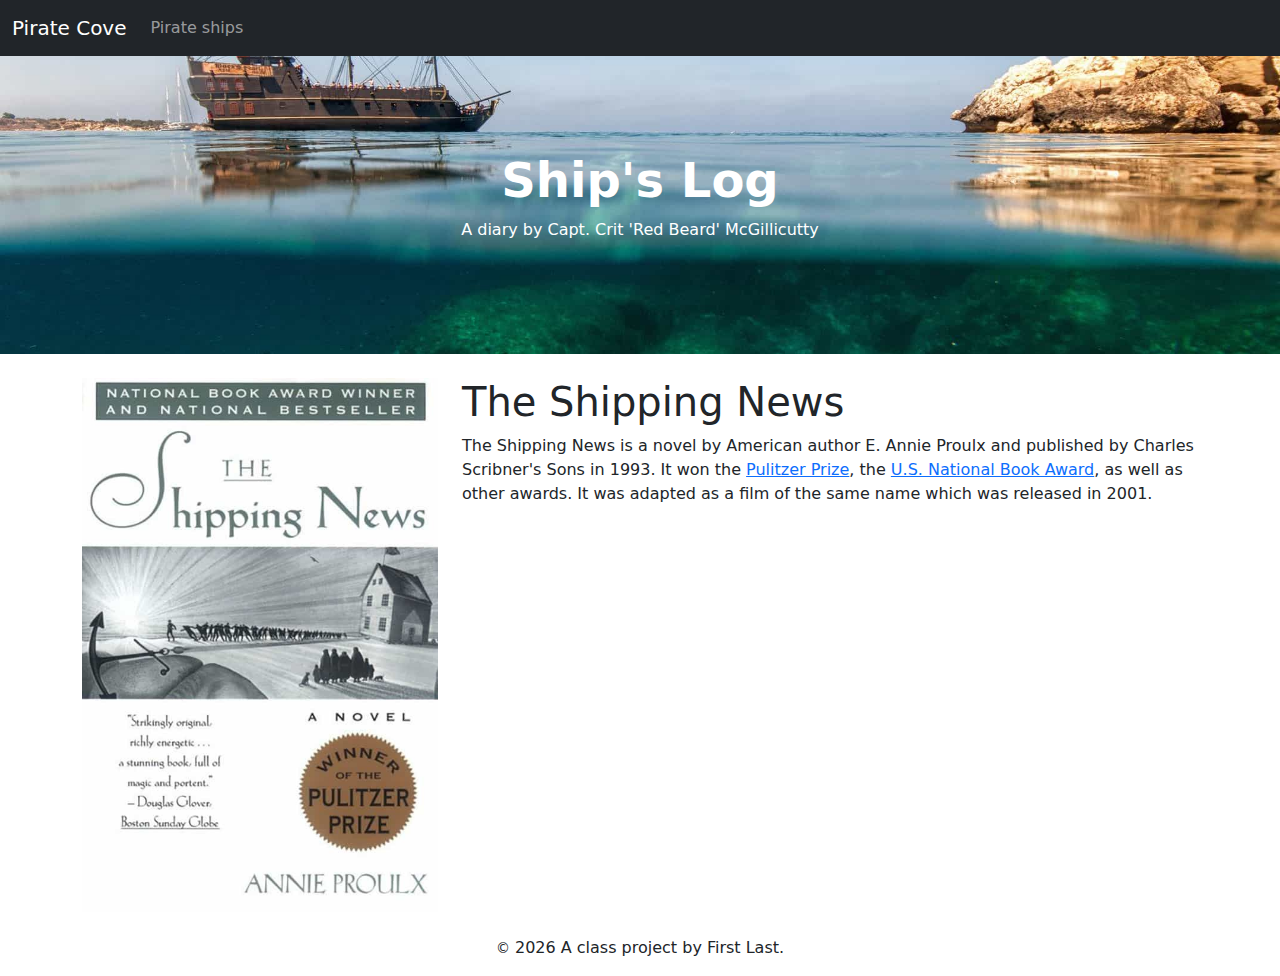
<file: docs/books/the-shipping-news.html>
<!DOCTYPE html>
<html lang="en">
  <!-- A Intro to Coding for Journalists class project -->
  <head>
    <title>Pirate Cove | The Shipping News</title>
    <meta name="description" content="The Shipping News by Annie Proulx" />
    <meta charset="utf-8" />
    <meta http-equiv="X-UA-Compatible" content="IE=edge" />
    <meta
      name="viewport"
      content="width=device-width, initial-scale=1, maximum-scale=1"
    />
    <link rel="stylesheet" href="../css/main.css" />
  </head>
  <body>
    <nav class="navbar navbar-expand-lg bg-dark" data-bs-theme="dark">
      <div class="container-fluid">
        <a class="navbar-brand" href="../index.html">Pirate Cove</a>
        <button
          class="navbar-toggler"
          type="button"
          data-bs-toggle="collapse"
          data-bs-target="#navbarNavDropdown"
          aria-controls="navbarNavDropdown"
          aria-expanded="false"
          aria-label="Toggle navigation"
        >
          <span class="navbar-toggler-icon"></span>
        </button>
        <div class="collapse navbar-collapse" id="navbarNavDropdown">
          <ul class="navbar-nav">
            <li class="nav-item">
              <a class="nav-link" href="../pirate-ships.html">Pirate ships</a>
            </li>
          </ul>
        </div>
      </div>
    </nav>

    <div id="jumbo" class="p-5 mb-4 bg-light">
      <div class="container-fluid py-5 text-center">
        <h1 class="display-5 fw-bold">Ship's Log</h1>
        <p>A diary by Capt. Crit 'Red Beard' McGillicutty</p>
      </div>
    </div>

    <article class="container">
      <div class="row">
        <div class="col-sm-4">
          <img
            src="../img/the-shipping-news.jpg"
            alt=""
            class="img-fluid mb-4"
          />
        </div>
        <div class="col-sm-8">
          <h1>The Shipping News</h1>
          <p>
            The Shipping News is a novel by American author E. Annie Proulx and
            published by Charles Scribner's Sons in 1993. It won the
            <a href="https://www.pulitzer.org/winners/e-annie-proulx"
              >Pulitzer Prize</a
            >, the
            <a href="https://www.nationalbook.org/books/shipping-news/"
              >U.S. National Book Award</a
            >, as well as other awards. It was adapted as a film of the same
            name which was released in 2001.
          </p>
        </div>
      </div>
    </article>

    <footer>
      <p id="legal" class="center-block text-center">
        <small>&copy;</small> <span class="copyright-year"></span>
        A class project by First Last.
      </p>
    </footer>

    <script src="../js/jquery.js"></script>
    <script src="../js/bootstrap.bundle.min.js"></script>
    <script src="../js/scripts.js"></script>
  </body>
</html>
</file>
